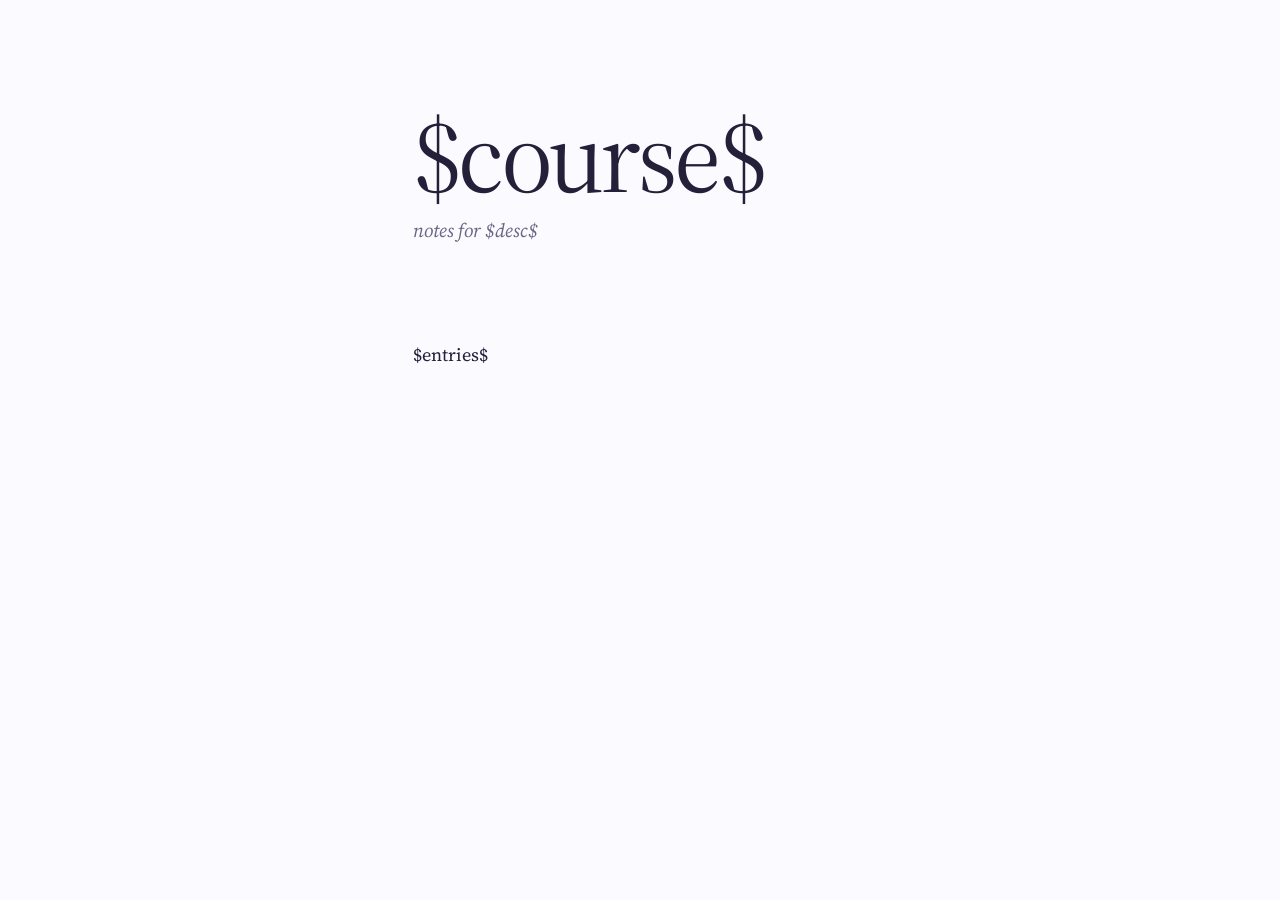
<file: tmpl/index.html>
<!doctype html>
<html lang="en">
<head>
<meta charset="utf-8">
<meta name="viewport" content="width=device-width,initial-scale=1">
<meta name="color-scheme" content="light dark">
<title>$course$ notes</title>
<link rel="preload" href="fonts/source-serif-4.woff2" as="font" type="font/woff2" crossorigin>
<link rel="stylesheet" href="style.css">
</head>
<body class="idx">
<header class="mast">
<h1>$course$</h1>
<p>notes for $desc$</p>
</header>
<main class="lectures">
$entries$
</main>
</body>
</html>
</file>
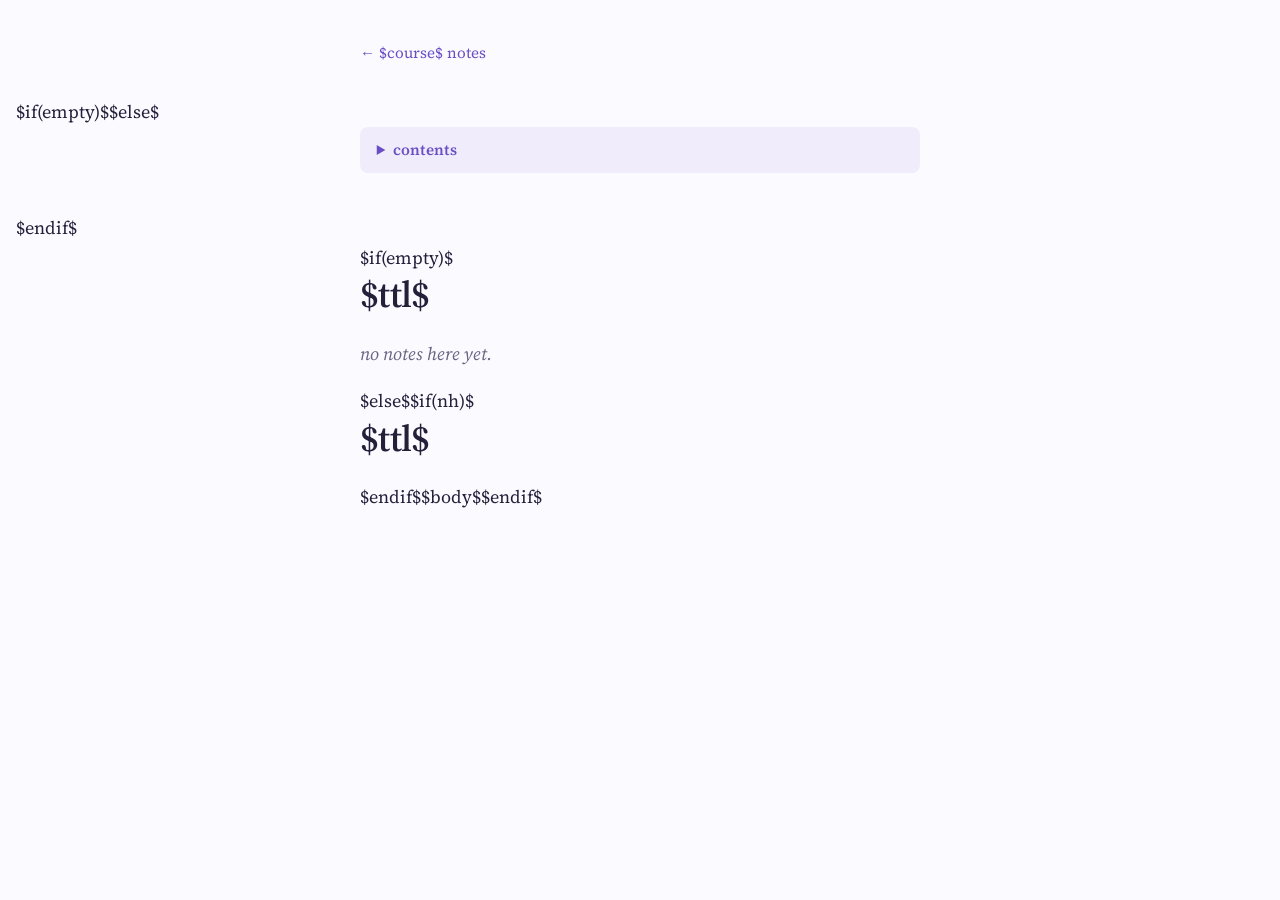
<file: tmpl/page.html>
<!doctype html>
<html lang="en">
<head>
<meta charset="utf-8">
<meta name="viewport" content="width=device-width,initial-scale=1">
<meta name="color-scheme" content="light dark">
<title>$pagetitle$ · $course$</title>
<link rel="preload" href="fonts/source-serif-4.woff2" as="font" type="font/woff2" crossorigin>
<link rel="stylesheet" href="style.css">
</head>
<body>
<nav class="top"><a href="index.html">&larr; $course$ notes</a></nav>
$if(empty)$$else$<details class="toc"><summary>contents</summary>$table-of-contents$</details>$endif$
<main>$if(empty)$<h1>$ttl$</h1>
<p class="stub">no notes here yet.</p>$else$$if(nh)$<h1>$ttl$</h1>
$endif$$body$$endif$</main>
</body>
</html>
</file>
<file: tmpl/style.css>
@font-face{font-family:"Source Serif 4";src:url(fonts/source-serif-4.woff2) format("woff2");font-weight:200 900;font-display:swap}
@font-face{font-family:"Source Serif 4";src:url(fonts/source-serif-4-italic.woff2) format("woff2");font-weight:200 900;font-style:italic;font-display:swap}
@font-face{font-family:"Intel One Mono";src:url(fonts/intel-one-mono.woff2) format("woff2");font-weight:400;font-display:swap}
:root{
	color-scheme:light dark;
	--bg:light-dark(#fbfaff,#17151d);
	--fg:light-dark(#24203a,#e7e3f3);
	--mute:light-dark(#6b6584,#a39cb8);
	--acc:light-dark(#6a4fc4,#c7b6fb);
	--num:light-dark(#9177df,#7d68b8);
	--soft:light-dark(#f1ecfc,#241f31);
	--line:light-dark(#e6e0f2,#2e2939);
	--code:light-dark(#f5f2fb,#1f1c27);
	--serif:"Source Serif 4",Charter,"Iowan Old Style",Georgia,serif;
	--mono:"Intel One Mono",ui-monospace,Menlo,Consolas,monospace;
	accent-color:var(--acc);
}
*{box-sizing:border-box}
html{-webkit-text-size-adjust:100%}
body{margin:0;background:var(--bg);color:var(--fg);font:1.125rem/1.65 var(--serif);padding:2.5rem 1rem 5rem;overflow-wrap:break-word}
main,nav.top,details.toc{max-width:35rem;margin:0 auto}
p,li,blockquote{text-wrap:pretty}
h1,h2,h3,h4{font-weight:600;line-height:1.2;letter-spacing:-.01em;margin:2.2em 0 .6em;text-wrap:balance}
h1+h2,h2+h3,h3+h4{margin-top:1.1em}
h1{font-size:2.3rem;letter-spacing:-.02em;margin-top:0}
h2{font-size:1.5rem;padding-bottom:.25em;border-bottom:1px solid var(--line)}
h3{font-size:1.2rem}
h4{font-size:1.05rem;font-style:italic;color:var(--mute)}
a{color:var(--acc);text-decoration-thickness:1px;text-underline-offset:.18em}
a:hover,a:focus-visible{text-decoration-thickness:2px}
:is(a,summary):focus-visible{outline:2px solid var(--acc);outline-offset:2px;border-radius:2px}
::selection{background:color-mix(in srgb,var(--acc) 28%,transparent)}
code,pre{font:400 .85em/1.55 var(--mono);font-synthesis:none}
:not(pre)>code{background:var(--code);padding:.1em .35em;border-radius:4px}
pre{background:var(--code);border:1px solid var(--line);padding:1em 1.2em;overflow-x:auto;border-radius:6px}
pre,.tbl{scrollbar-width:thin;scrollbar-color:var(--num) transparent}
blockquote{margin:1.5em 0;padding:.9em 1.2em;background:var(--soft);border-radius:8px}
blockquote>:first-child{margin-top:0}
blockquote>:last-child{margin-bottom:0}
.tbl{overflow-x:auto;margin:1.5em 0}
table{border-collapse:collapse;width:100%;font-size:.95em}
th,td{border-bottom:1px solid var(--line);padding:.45em .8em;text-align:start}
th,b,strong{font-weight:600}
img{max-width:100%}
hr{border:0;border-top:1px solid var(--line);margin:3em 0}
nav.top{font-size:.95rem;margin-bottom:2rem}
details.toc{font-size:.95rem;background:var(--soft);border-radius:8px;padding:.7em 1.1em;margin-bottom:2.5rem}
details.toc summary{cursor:pointer;color:var(--acc);font-weight:600}
details.toc ul{padding-left:1.1em;margin:.4em 0}
details.toc li{margin:.35em 0}
nav.top a,details.toc a,.entry a{text-decoration:none}
:is(nav.top,details.toc,.entry) a:is(:hover,:focus-visible){text-decoration:underline}
.stub{font-style:italic;color:var(--mute)}
.vh{position:absolute;width:1px;height:1px;overflow:hidden;clip-path:inset(50%);white-space:nowrap}

@media (prefers-color-scheme:dark){body{font-weight:430}}

/* index */
.idx{--gut:clamp(3.2rem,2rem + 6vw,6.5rem);padding-top:clamp(3rem,2rem + 6vw,7rem)}
.mast,.lectures{max-width:calc(62ch + var(--gut));margin:0 auto;padding-left:var(--gut)}
.mast h1{font:400 clamp(3.2rem,2rem + 6vw,6.5rem)/.9 var(--serif);letter-spacing:-.035em;margin:0}
.mast p{font:italic 1.2rem/1.4 var(--serif);color:var(--mute);margin:.9rem 0 0}
.lectures{margin-top:clamp(3rem,2rem + 5vw,6rem)}
.entry{display:grid;grid-template-columns:var(--gut) 1fr;align-items:baseline;margin:0 0 2.6rem calc(-1 * var(--gut))}
.num{text-align:right;padding-right:clamp(.8rem,.4rem + 1.5vw,1.6rem);font:400 clamp(2.4rem,1.6rem + 3vw,3.8rem)/.8 var(--serif);font-variant-numeric:lining-nums tabular-nums;color:var(--num);letter-spacing:-.04em}
.entry h2{font:500 clamp(1.4rem,1.2rem + .8vw,1.75rem)/1.2 var(--serif);letter-spacing:-.01em;border:0;padding:0;margin:0}
.entry h2 a{color:var(--fg)}
.entry ul{grid-column:2;list-style:none;display:flex;flex-wrap:wrap;gap:.45rem 1.1rem;padding:0;margin:.4rem 0 0;font:italic 1rem/1.5 var(--serif)}
.entry ul a{color:var(--mute)}
.entry ul a:is(:hover,:focus-visible){color:var(--acc)}
.entry .stub{grid-column:2;margin:.3rem 0 0;font-size:1rem}

/* print: light ink on paper, no chrome, nothing clipped */
@page{margin:18mm 16mm 20mm;@bottom-right{content:counter(page);font:9pt var(--serif);color:#555}}
@media print{
	:root{color-scheme:light;--fg:#111;--mute:#444;--acc:#111;--num:#555;--line:#bbb}
	body{background:none;font-size:11pt;font-weight:400;line-height:1.5;padding:0}
	main,.mast,.lectures{max-width:none}
	main{padding-inline:1px}
	nav.top,details.toc{display:none}
	a{text-decoration:none}
	main a[href^="http"]::after{content:" (" attr(href) ")";font-size:.85em;color:var(--mute);overflow-wrap:anywhere}
	h1,h2,h3,h4{break-after:avoid}
	h1{margin-top:0}
	p,li{orphans:3;widows:3}
	pre,blockquote,tr,img,.entry{break-inside:avoid}
	pre{white-space:pre-wrap;background:none}
	blockquote{background:none;border:1px solid var(--line)}
	.tbl{overflow:visible}
	.idx{padding-top:0}
	.lectures{margin-top:2rem}
}
</file>
